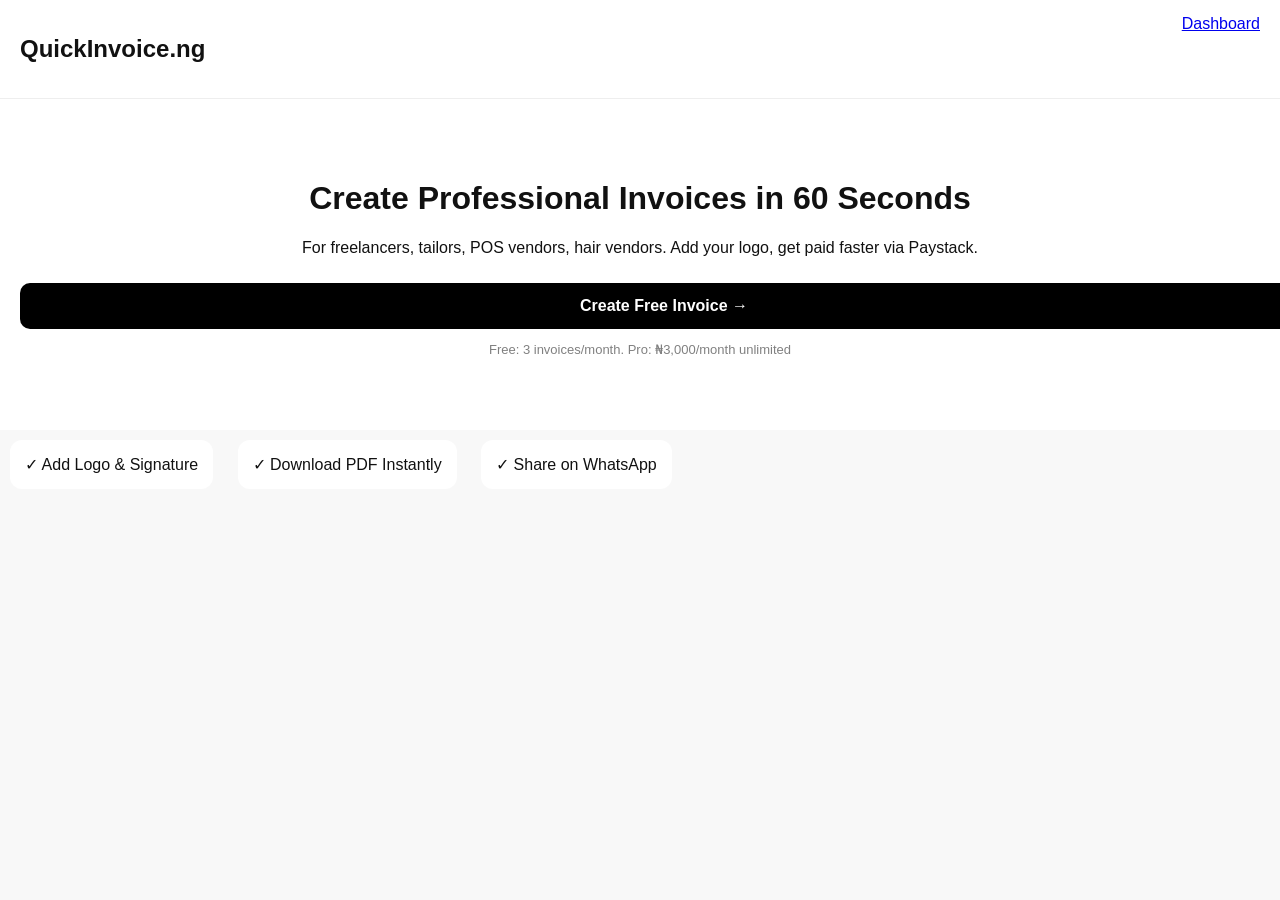
<file: index.html>
<!DOCTYPE html>
<html>
<head>
<meta name="viewport" content="width=device-width, initial-scale=1">
<title>QuickInvoice - Free Invoice Maker for Nigerians</title>
<link rel="stylesheet" href="style.css">
</head>
<body>
<nav><h2>QuickInvoice.ng</h2> <a href="dashboard.html">Dashboard</a></nav>

<div class="hero">
  <h1>Create Professional Invoices in 60 Seconds</h1>
  <p>For freelancers, tailors, POS vendors, hair vendors. Add your logo, get paid faster via Paystack.</p>
  <a class="btn" href="create.html">Create Free Invoice →</a>
  <p class="small">Free: 3 invoices/month. Pro: ₦3,000/month unlimited</p>
</div>

<div class="features">
  <div class="card">✓ Add Logo & Signature</div>
  <div class="card">✓ Download PDF Instantly</div>
  <div class="card">✓ Share on WhatsApp</div>
</div>
</body>
</html>
</file>
<file: style.css>
body { font-family: -apple-system, sans-serif; margin:0; background:#f8f8f8; color:#111; }
nav { display:flex; justify-content:space-between; padding:15px 20px; background:white; border-bottom:1px solid #eee; }
.hero { padding:60px 20px; text-align:center; background:white; }
.btn { background:black; color:white; padding:14px 24px; border-radius:10px; text-decoration:none; display:inline-block; border:none; width:100%; text-align:center; margin-top:10px; font-weight:bold;}
.btn-outline { border:2px solid black; padding:12px 22px; border-radius:10px; text-decoration:none; display:inline-block; width:100%; text-align:center; margin-top:10px; color:black; background:white;}
.container { padding:20px; max-width:500px; margin:auto; }
input { width:100%; padding:14px; margin:8px 0; border-radius:10px; border:1px solid #ddd; box-sizing:border-box; }
.card { background:white; padding:15px; border-radius:12px; margin:10px; display:inline-block; }
.small { color:gray; font-size:13px; }
.item-row { display:flex; gap:5px; }
.list { margin-top:20px; }
</file>
